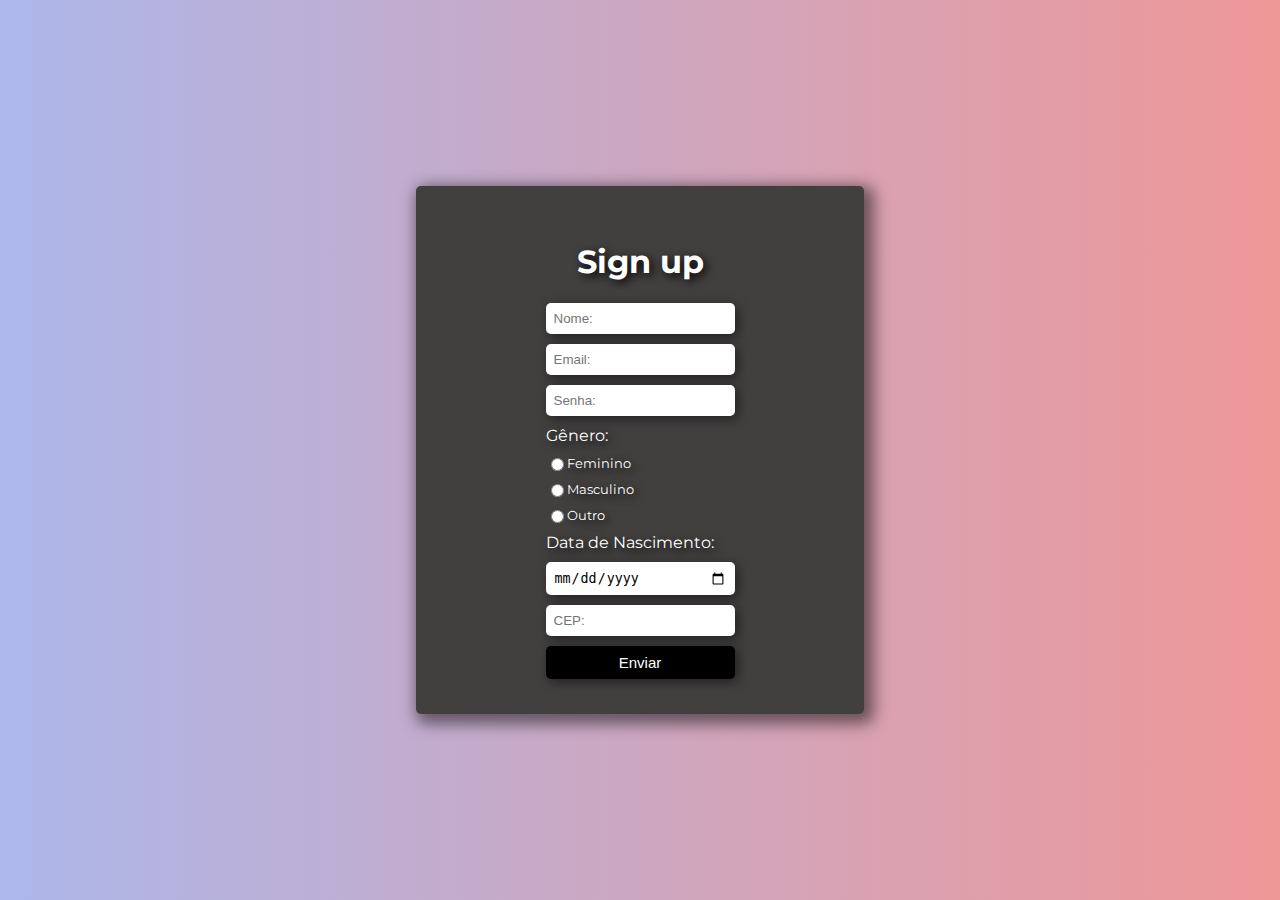
<file: php/index.html>
<!DOCTYPE html>
<html lang="pt-br">

<head>
    <meta charset="UTF-8">
    <meta name="viewport" content="width=device-width, initial-scale=1.0">
    <title>Cadastro</title>

    <link rel="stylesheet" href="./Assets/css/style.css">
    <link rel="stylesheet" href="./Assets/css/cadastro.css">

    <link rel="preconnect" href="https://fonts.googleapis.com">
    <link rel="preconnect" href="https://fonts.gstatic.com" crossorigin>
    <link href="https://fonts.googleapis.com/css2?family=Montserrat:ital,wght@0,100..900;1,100..900&display=swap"
        rel="stylesheet">
</head>

<body>

    <div class="container">
        <div class="box">
            <form class="formulario" action="form.php" method="POST">
                <h1>Sign up</h1>

                <div class="formPequeno">
                    <!-- INPUTS DE CADASTRO -->

                    
                    <input type="text" name="nome" id="" placeholder="Nome:">
                    
                    <input type="email" name="email" id="" placeholder="Email:">

                    <input type="password" name="senha" id="" placeholder="Senha:" required="true"> 

                    <label class="genero" for="sexo">Gênero:</label>

                    <div class="genero">
                        <label for="sexo">Feminino</label>
                        <input class="radio" type="radio" name="sexo" id="" value="F">
                    </div>

                    <div class="genero">
                        <label for="sexo">Masculino</label>
                        <input class="radio" type="radio" name="sexo" id="" value="M">
                    </div>

                    <div class="genero">
                        <label for="sexo">Outro</label>
                        <input class="radio" type="radio" name="sexo" id="" value="O">
                    </div>
                    
                    <label for="dataNasc">Data de Nascimento:</label>
                    <input type="date" name="dataNasc" id="" placeholder="Data de nascimento">

                    <input type="text" name="cep" id="" placeholder="CEP:">

                    <input type="submit" name="submit" id="submit" value="Enviar" class="enviar"> 

                </div>

            </form>
        </div>
    </div>

</body>

</html>



<!-- Usuário
Email
Telefone
Sexo
Data de nascimento
CEP:
cidade
Estado
Endereço -->
</file>
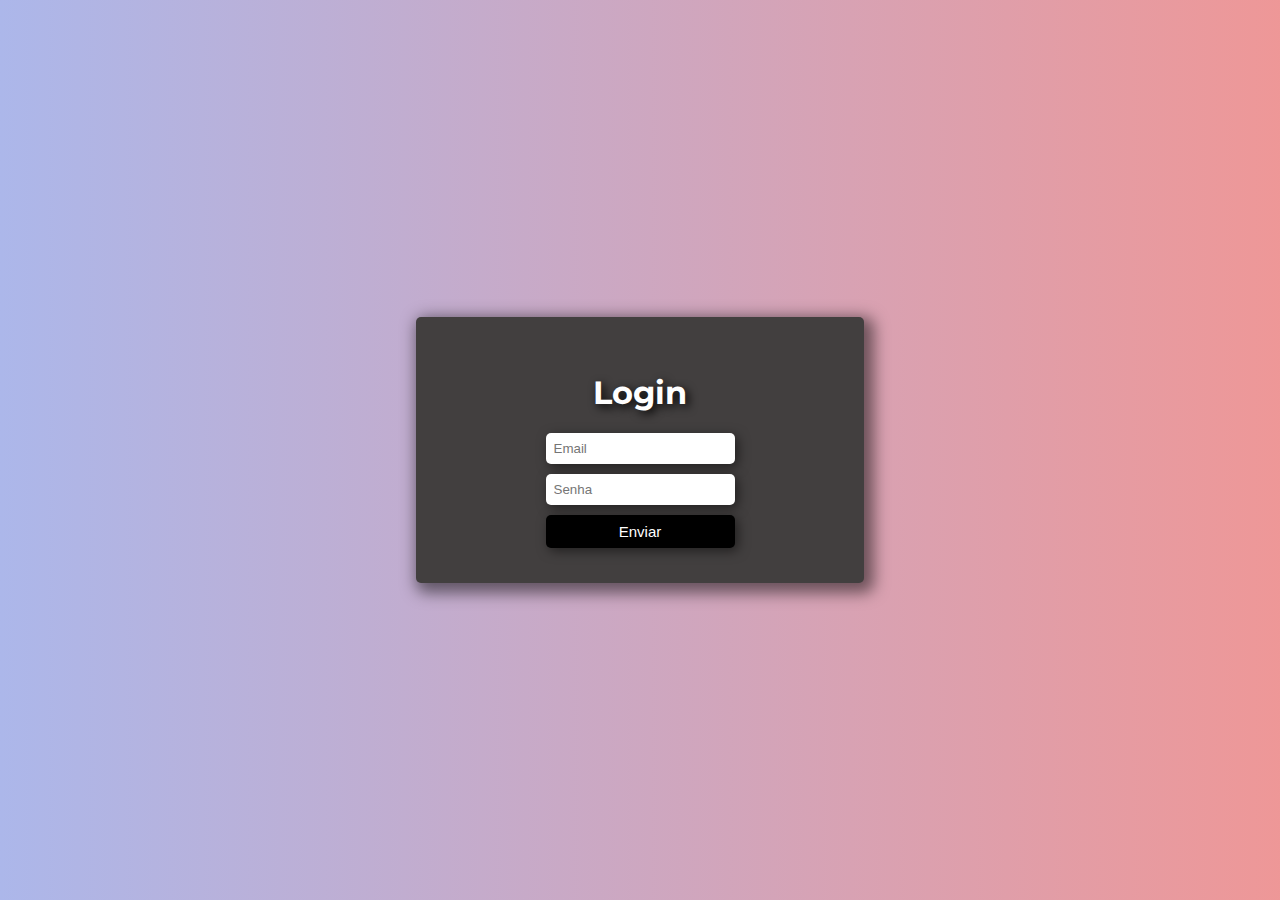
<file: php/pags/pag_login.html>
<!DOCTYPE html>
<html lang="pt-br">

<head>
    <meta charset="UTF-8">
    <meta name="viewport" content="width=device-width, initial-scale=1.0">
    <title>Login</title>
    <link rel="stylesheet" href="../Assets/css/style.css">
    <link rel="stylesheet" href="../Assets/css/usuarios.css">

    <link rel="preconnect" href="https://fonts.googleapis.com">
    <link rel="preconnect" href="https://fonts.gstatic.com" crossorigin>
    <link href="https://fonts.googleapis.com/css2?family=Montserrat:ital,wght@0,100..900;1,100..900&display=swap" rel="stylesheet">
</head>

<body>

    <div class="container">
        <div class="box">
            <form  class="formulario" action="../form_login.php" method="POST">
                <h1>Login</h1>

                <div class="formPequeno">
                    <input type="email" name="email" placeholder="Email" required="true"> 
                    <input type="password" name="senha" id="" placeholder="Senha" required="true"> 
                    <input type="submit" name="submit" id="submit" value="Enviar" class="enviar"> 
                </div>
                
            </form>
    </div>
    
</body>

</html>
</file>
<file: php/Assets/css/style.css>
html, body{
    height: 100%;
    margin: 0;
    padding: 0;
}

body{
    font-family: 'Montserrat';
    background-image: linear-gradient( to right, rgb(172, 183, 234), rgba(236, 138, 138, 0.888) );
}


.container{
    display:flex;
    justify-content: center;
    align-items: center;
    height: 100%;
}

.box{
    display:flex;
    justify-content: center;
    align-items: center;
    width: 35%;
    background-color: rgb(66, 63, 63);
    border-radius: 5px;
    box-shadow: 5px 5px 15px 5px rgba(0, 0, 0, 0.5);

}

.container h1{
    display:flex;
    justify-content: center;
    align-items: center;
    color: white;
    text-shadow: 3px 3px 10px black;
}

.formulario{
    display: flex;
    flex-direction: column;
    align-items: center;
    width: 100%;
    padding: 35px;    
}

.formPequeno{
    width: 50%;
    display: flex;
    flex-direction: column;
    flex-wrap: nowrap;
    justify-content: center;
    align-items: stretch;
    row-gap: 10px;
}

input{
    border-radius: 5px;
    border-style: none;
    padding: 8px;
    box-shadow: 3px 3px 12px rgba(0, 0, 0, 0.5);
}

.enviar{
    background-color: black;
    color: white;
    font-family: Arial, Helvetica, sans-serif,  ;
    font-size: 15px;
    cursor: pointer;
}

.enviar:hover{
    background-color: rgb(36, 34, 34);
}
</file>
<file: php/Assets/css/cadastro.css>
.genero{
    display: flex;
    justify-content: flex-end;
    flex-direction: row-reverse;
    background-color: transparent;
}

.genero label{
    font-size: smaller;
}

label{
    color: white;
    text-shadow: 3px 3px 10px black;
}

.radio{
    box-shadow: none;
    background-color: transparent;
}
</file>
<file: php/Assets/css/usuarios.css>
.box-users{
    display:flex;
    justify-content: center;
    align-items: center;
    width: 85%;
    background-color: rgb(66, 63, 63);
    border-radius: 5px;
    box-shadow: 5px 5px 15px 5px rgba(0, 0, 0, 0.5);

}

table{
    width: 100%;
    border-collapse: collapse;
    border-top: 1px solid white;
    border-bottom: 1px solid white; 
    padding: 10px;
}

thead{
    background-color: rgb(36, 33, 33);
}

tbody{
    background-color: rgba(36, 33, 33, 0.516);
}





th{
    color: white;
    border: 1px solid rgb(255, 255, 255);
    border-top: 1px solid white;
    border-bottom: 1px solid white;
    border-left: none;
    border-right: none;
    padding: 10px;
    text-shadow: 5px 5px 8px black;
}



th, tr{
    text-align: center;
    vertical-align: middle;
    padding-top: 10px;
    padding-bottom: 10px;
}


td{
    color: rgb(237, 232, 232);
    text-shadow: 3px 3px 10px black;
    align-items: center;
    padding-top: 15px;
    padding-bottom: 15px;
    font-size: smaller;
}




.userContainer div{
    font-size: smaller;
    color: white;
}

hr{
    width: 100%;
}
</file>
